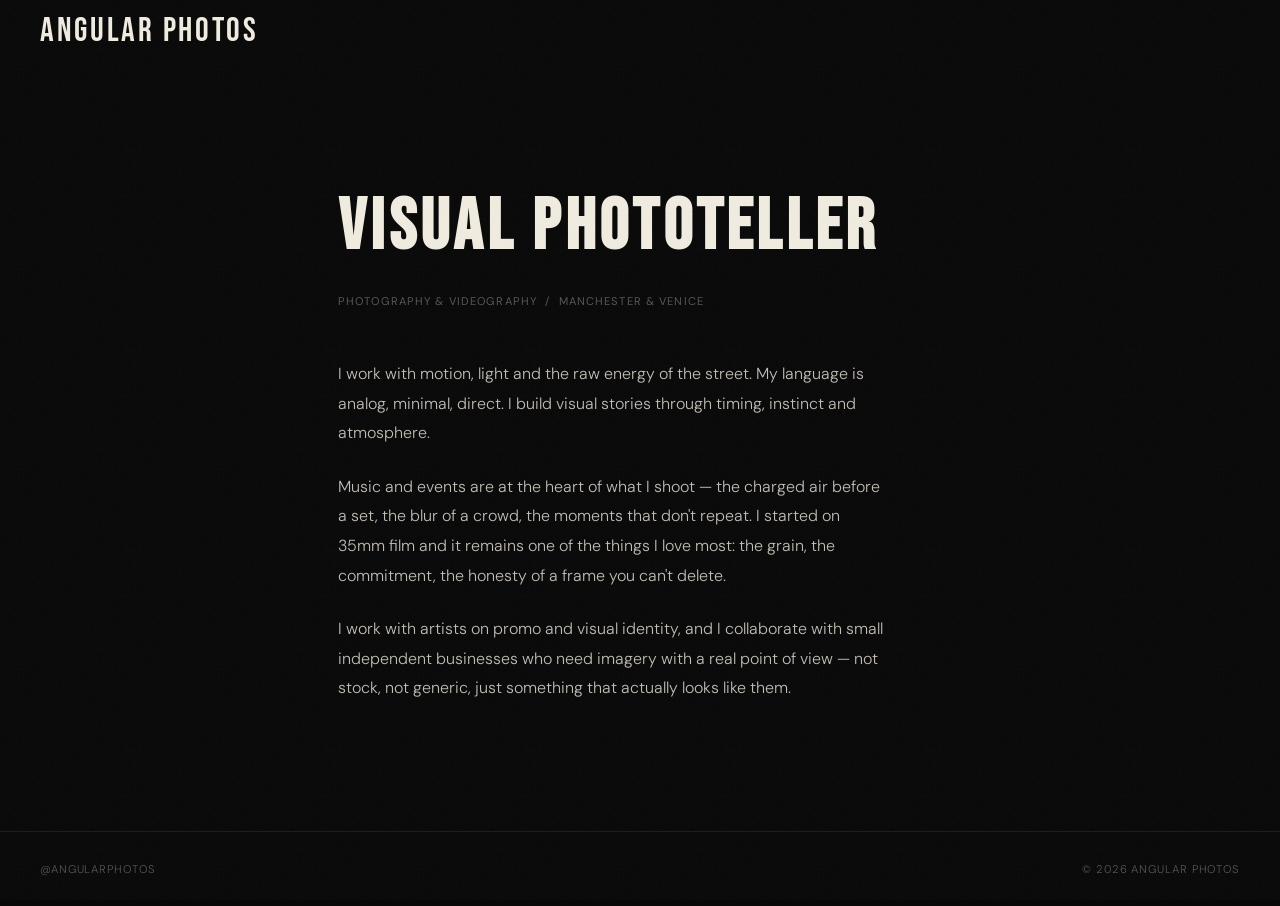
<file: about.html>
<!DOCTYPE html>
<html lang="en">
<head>
  <meta charset="UTF-8">
  <meta name="viewport" content="width=device-width, initial-scale=1.0">
  <meta name="description" content="About Angular Photos — music and documentary photography between Manchester and Venice.">
  <meta name="theme-color" content="#080808">
  <title>About — Angular Photos</title>
  <link rel="preconnect" href="https://fonts.googleapis.com">
  <link rel="preconnect" href="https://fonts.gstatic.com" crossorigin>
  <link href="https://fonts.googleapis.com/css2?family=Bebas+Neue&family=DM+Sans:wght@300;400;500&display=swap" rel="stylesheet">
  <link rel="stylesheet" href="style.css">
</head>
<body>

  <header class="header" role="banner">
    <a href="index.html" class="logo" aria-label="Angular Photos — home">ANGULAR PHOTOS</a>
    <button class="nav-toggle" aria-controls="main-nav" aria-expanded="false" aria-label="Open navigation menu">
      <span aria-hidden="true"></span>
      <span aria-hidden="true"></span>
      <span aria-hidden="true"></span>
    </button>
    <nav id="main-nav" class="nav" aria-label="Main navigation">
      <a href="work.html">WORK</a>
      <a href="about.html" aria-current="page">ABOUT</a>
      <a href="contact.html">CONTACT</a>
    </nav>
  </header>

  <main>
    <section class="about">
      <h1>VISUAL PHOTOTELLER</h1>
      <p class="about-sub">
        Photography &amp; Videography&nbsp;&nbsp;/&nbsp;&nbsp;Manchester &amp; Venice
      </p>
      <p class="about-text">
        I work with motion, light and the raw energy of the street.
        My language is analog, minimal, direct.
        I build visual stories through timing, instinct and atmosphere.
      </p>
      <p class="about-text">
        Music and events are at the heart of what I shoot — the charged air before a set,
        the blur of a crowd, the moments that don't repeat. I started on 35mm film and it
        remains one of the things I love most: the grain, the commitment, the honesty of
        a frame you can't delete.
      </p>
      <p class="about-text">
        I work with artists on promo and visual identity, and I collaborate with small
        independent businesses who need imagery with a real point of view — not stock,
        not generic, just something that actually looks like them.
      </p>
    </section>
  </main>

  <footer class="footer" role="contentinfo">
    <p><a href="https://instagram.com/angularphotos" aria-label="Angular Photos on Instagram">@angularphotos</a></p>
    <p>© 2026 Angular Photos</p>
  </footer>

  <script>
    const toggle = document.querySelector('.nav-toggle');
    const nav    = document.getElementById('main-nav');

    toggle.addEventListener('click', () => {
      const open = toggle.getAttribute('aria-expanded') === 'true';
      toggle.setAttribute('aria-expanded', String(!open));
      toggle.setAttribute('aria-label', open ? 'Open navigation menu' : 'Close navigation menu');
      nav.classList.toggle('is-open', !open);
      document.body.style.overflow = open ? '' : 'hidden';
    });

    document.addEventListener('keydown', e => {
      if (e.key === 'Escape' && nav.classList.contains('is-open')) {
        toggle.setAttribute('aria-expanded', 'false');
        toggle.setAttribute('aria-label', 'Open navigation menu');
        nav.classList.remove('is-open');
        document.body.style.overflow = '';
        toggle.focus();
      }
    });

    nav.querySelectorAll('a').forEach(link => {
      link.addEventListener('click', () => {
        toggle.setAttribute('aria-expanded', 'false');
        nav.classList.remove('is-open');
        document.body.style.overflow = '';
      });
    });
  </script>

</body>
</html>
</file>
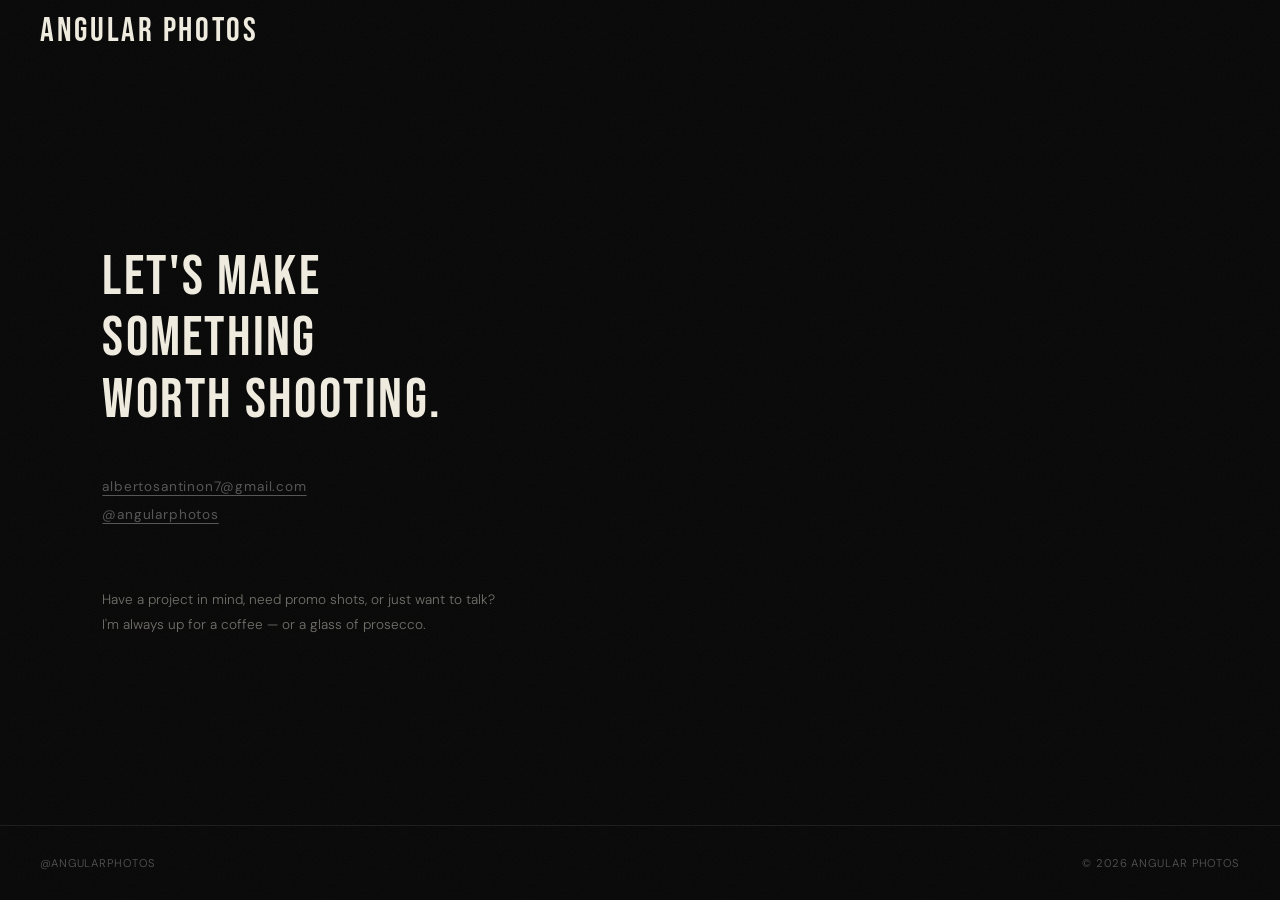
<file: contact.html>
<!DOCTYPE html>
<html lang="en">
<head>
  <meta charset="UTF-8">
  <meta name="viewport" content="width=device-width, initial-scale=1.0">
  <meta name="description" content="Contact Angular Photos — get in touch for music, events and indie business photography.">
  <meta name="theme-color" content="#080808">
  <title>Contact — Angular Photos</title>
  <link rel="preconnect" href="https://fonts.googleapis.com">
  <link rel="preconnect" href="https://fonts.gstatic.com" crossorigin>
  <link href="https://fonts.googleapis.com/css2?family=Bebas+Neue&family=DM+Sans:wght@300;400;500&display=swap" rel="stylesheet">
  <link rel="stylesheet" href="style.css">
</head>
<body>

  <header class="header" role="banner">
    <a href="index.html" class="logo" aria-label="Angular Photos — home">ANGULAR PHOTOS</a>
    <button class="nav-toggle" aria-controls="main-nav" aria-expanded="false" aria-label="Open navigation menu">
      <span aria-hidden="true"></span>
      <span aria-hidden="true"></span>
      <span aria-hidden="true"></span>
    </button>
    <nav id="main-nav" class="nav" aria-label="Main navigation">
      <a href="work.html">WORK</a>
      <a href="about.html">ABOUT</a>
      <a href="contact.html" aria-current="page">CONTACT</a>
    </nav>
  </header>

  <main>
    <section class="contact">
      <p class="contact-intro">Let's make something worth shooting.</p>
      <div class="contact-links">
        <a href="mailto:albertosantinon7@gmail.com">albertosantinon7@gmail.com</a>
        <a href="https://instagram.com/angularphotos">@angularphotos</a>
      </div>
      <p class="about-text" style="margin-top: 2rem; opacity: .45; font-size: .85rem;">
        Have a project in mind, need promo shots, or just want to talk?<br>
        I'm always up for a coffee — or a glass of prosecco.
      </p>
    </section>
  </main>

  <footer class="footer" role="contentinfo">
    <p><a href="https://instagram.com/angularphotos" aria-label="Angular Photos on Instagram">@angularphotos</a></p>
    <p>© 2026 Angular Photos</p>
  </footer>

  <script>
    const toggle = document.querySelector('.nav-toggle');
    const nav    = document.getElementById('main-nav');

    toggle.addEventListener('click', () => {
      const open = toggle.getAttribute('aria-expanded') === 'true';
      toggle.setAttribute('aria-expanded', String(!open));
      toggle.setAttribute('aria-label', open ? 'Open navigation menu' : 'Close navigation menu');
      nav.classList.toggle('is-open', !open);
      document.body.style.overflow = open ? '' : 'hidden';
    });

    document.addEventListener('keydown', e => {
      if (e.key === 'Escape' && nav.classList.contains('is-open')) {
        toggle.setAttribute('aria-expanded', 'false');
        toggle.setAttribute('aria-label', 'Open navigation menu');
        nav.classList.remove('is-open');
        document.body.style.overflow = '';
        toggle.focus();
      }
    });

    nav.querySelectorAll('a').forEach(link => {
      link.addEventListener('click', () => {
        toggle.setAttribute('aria-expanded', 'false');
        nav.classList.remove('is-open');
        document.body.style.overflow = '';
      });
    });
  </script>

</body>
</html>
</file>
<file: style.css>
/* ============================================================
   ANGULAR PHOTOS — style.css
   Dark / underground / raw — inspired by gulpmag.com
   ============================================================ */

/* ── Design tokens ───────────────────────────────────────── */
:root {
  --color-bg:      #080808;
  --color-text:    #f0ece0;
  --color-muted:   #555;
  --color-border:  #1c1c1c;
  --color-surface: #111;

  --font-display: 'Bebas Neue', sans-serif;
  --font-body:    'DM Sans', sans-serif;

  --text-xs:   .7rem;
  --text-sm:   .85rem;
  --text-base: 1rem;
  --text-lg:   1.15rem;
  --text-2xl:  clamp(2.4rem, 6vw, 4.5rem);

  --space-xs:  .4rem;
  --space-sm:  1rem;
  --space-md:  1.75rem;
  --space-lg:  3rem;
  --space-xl:  5rem;
  --space-2xl: 8rem;

  --header-h:    64px;
  --gap:         4px;
  --content-max: 660px;
  --text-max:    50ch;

  --duration-fast: .2s;
  --duration-mid:  .45s;
  --ease:          cubic-bezier(.25, .1, .25, 1);
}

/* ── Reset ───────────────────────────────────────────────── */
*, *::before, *::after {
  box-sizing: border-box;
  margin: 0;
  padding: 0;
}

html {
  overflow-x: clip;
  scroll-behavior: smooth;
}

/* ── Grain overlay ───────────────────────────────────────── */
body::before {
  content: '';
  position: fixed;
  inset: 0;
  z-index: 9998;
  pointer-events: none;
  opacity: .04;
  background-image: url("data:image/svg+xml,%3Csvg viewBox='0 0 256 256' xmlns='http://www.w3.org/2000/svg'%3E%3Cfilter id='n'%3E%3CfeTurbulence type='fractalNoise' baseFrequency='0.85' numOctaves='4' stitchTiles='stitch'/%3E%3C/filter%3E%3Crect width='100%25' height='100%25' filter='url(%23n)'/%3E%3C/svg%3E");
  background-size: 200px 200px;
}

/* ── Base ────────────────────────────────────────────────── */
body {
  font-family:      var(--font-body);
  font-size:        var(--text-base);
  font-weight:      300;
  line-height:      1.65;
  background-color: var(--color-bg);
  color:            var(--color-text);
  min-height:       100dvh;
  display:          flex;
  flex-direction:   column;
  cursor:           crosshair;
}

a, button { cursor: crosshair; }

img, video {
  max-width: 100%;
  height: auto;
  display: block;
}

a {
  color: inherit;
  text-decoration: none;
}

/* ── Focus styles ────────────────────────────────────────── */
:focus-visible {
  outline:        1px solid var(--color-text);
  outline-offset: 4px;
}

/* ── Skip link ───────────────────────────────────────────── */
.skip-link {
  position:    absolute;
  top:         -999px;
  left:        var(--space-sm);
  padding:     var(--space-xs) var(--space-sm);
  background:  var(--color-text);
  color:       var(--color-bg);
  font-family: var(--font-body);
  font-size:   var(--text-sm);
  font-weight: 500;
  z-index:     9999;
}
.skip-link:focus { top: var(--space-xs); }

/* ── Header ──────────────────────────────────────────────── */
.header {
  height:          var(--header-h);
  position:        sticky;
  top:             0;
  z-index:         100;
  display:         flex;
  align-items:     center;
  justify-content: space-between;
  padding-inline:  clamp(var(--space-sm), 4vw, 2.5rem);
  background:      var(--color-bg);
}

/* Logo — Bebas Neue, cream, large */
.logo {
  font-family:    var(--font-display);
  font-size:      clamp(1.5rem, 3.5vw, 2.1rem);
  letter-spacing: .08em;
  color:          var(--color-text);
  white-space:    nowrap;
  flex-shrink:    0;
  position:       relative;
  z-index:        200;
  line-height:    1;
  transition:     opacity var(--duration-fast);
}
.logo:hover { opacity: .45; }

/* Nav overlay — always full-screen, all screen sizes */
.nav {
  position:        fixed;
  inset:           0;
  display:         flex;
  flex-direction:  column;
  align-items:     center;
  justify-content: center;
  gap:             clamp(1.2rem, 3.5vh, 2rem);
  background:      var(--color-bg);
  opacity:         0;
  pointer-events:  none;
  transition:      opacity var(--duration-mid) var(--ease);
  z-index:         150;
}
.nav.is-open {
  opacity:        1;
  pointer-events: auto;
}
.nav a {
  font-family:    var(--font-display);
  font-size:      clamp(2.8rem, 9vw, 6rem);
  letter-spacing: .08em;
  color:          var(--color-text);
  opacity:        .2;
  transition:     opacity var(--duration-fast);
  line-height:    1;
}
.nav a:hover,
.nav a[aria-current="page"] { opacity: 1; }

/* Hamburger — always visible */
.nav-toggle {
  display:         flex;
  flex-direction:  column;
  justify-content: center;
  gap:             6px;
  width:           36px;
  height:          36px;
  background:      none;
  border:          none;
  padding:         4px;
  position:        relative;
  z-index:         200;
}
.nav-toggle span {
  display:          block;
  height:           1px;
  background:       var(--color-text);
  transition:       transform var(--duration-fast) var(--ease),
                    opacity   var(--duration-fast);
  transform-origin: center;
}
.nav-toggle[aria-expanded="true"] span:nth-child(1) { transform: translateY(7px) rotate(45deg); }
.nav-toggle[aria-expanded="true"] span:nth-child(2) { opacity: 0; }
.nav-toggle[aria-expanded="true"] span:nth-child(3) { transform: translateY(-7px) rotate(-45deg); }

/* ── Gallery — layout handled by JS masonry in index.html ── */
main { flex: 1; }

.gallery {
  position: relative;
  padding:  var(--gap);
}

.gallery-item {
  position:   absolute;
  overflow:   hidden;
  background: var(--color-surface);
  box-sizing: border-box;
}
.gallery--loading .gallery-item {
  position:      relative;
  width:         100%;
  margin-bottom: var(--gap);
  top:           auto !important;
  left:          auto !important;
}

.gallery-item img {
  display:    block;
  width:      100%;
  height:     auto;
  object-fit: cover;
  filter:     brightness(.88);
  transition: transform var(--duration-mid) var(--ease),
              filter    var(--duration-mid) var(--ease);
}
.gallery-item:hover img {
  transform: scale(1.04);
  filter:    brightness(1);
}

/* ── About page ──────────────────────────────────────────── */
.about {
  max-width: var(--content-max);
  margin:    var(--space-2xl) auto;
  padding:   0 clamp(var(--space-sm), 5vw, var(--space-md));
}

.about h1 {
  font-family:    var(--font-display);
  font-size:      var(--text-2xl);
  letter-spacing: .06em;
  line-height:    1;
  margin-bottom:  var(--space-md);
  color:          var(--color-text);
}

.about-sub {
  font-size:      var(--text-xs);
  font-weight:    400;
  color:          var(--color-muted);
  margin-bottom:  var(--space-lg);
  line-height:    1.7;
  letter-spacing: .1em;
  text-transform: uppercase;
}

.about-text {
  font-size:   var(--text-base);
  font-weight: 300;
  line-height: 1.85;
  color:       var(--color-text);
  max-width:   var(--text-max);
  opacity:     .8;
}
.about-text + .about-text {
  margin-top: 1.5rem;
}

/* ── Contact page ────────────────────────────────────────── */
.contact {
  display:         flex;
  flex-direction:  column;
  align-items:     flex-start;
  justify-content: center;
  min-height:      calc(100dvh - var(--header-h) - 80px);
  padding:         var(--space-xl) clamp(var(--space-sm), 8vw, var(--space-2xl));
  gap:             var(--space-md);
}

.contact-intro {
  font-family:    var(--font-display);
  font-size:      clamp(2rem, 5vw, 3.5rem);
  letter-spacing: .04em;
  line-height:    1.1;
  color:          var(--color-text);
  max-width:      16ch;
  margin-bottom:  var(--space-sm);
}

.contact-links {
  display:        flex;
  flex-direction: column;
  gap:            var(--space-xs);
}

.contact-links a {
  font-size:             var(--text-sm);
  font-weight:           400;
  letter-spacing:        .06em;
  color:                 var(--color-muted);
  text-decoration:       underline;
  text-underline-offset: 4px;
  transition:            color var(--duration-fast);
}
.contact-links a:hover { color: var(--color-text); }

/* ── Footer ──────────────────────────────────────────────── */
.footer {
  display:         flex;
  flex-wrap:       wrap;
  justify-content: space-between;
  align-items:     center;
  gap:             var(--space-xs);
  padding:         var(--space-md) clamp(var(--space-sm), 4vw, 2.5rem);
  border-top:      1px solid var(--color-border);
  font-size:       var(--text-xs);
  color:           var(--color-muted);
  letter-spacing:  .08em;
  text-transform:  uppercase;
}

/* ── Reduced-motion ──────────────────────────────────────── */
@media (prefers-reduced-motion: reduce) {
  *, *::before, *::after {
    animation-duration:        1ms !important;
    animation-iteration-count: 1  !important;
    transition-duration:       1ms !important;
    scroll-behavior:           auto !important;
  }
}
</file>
